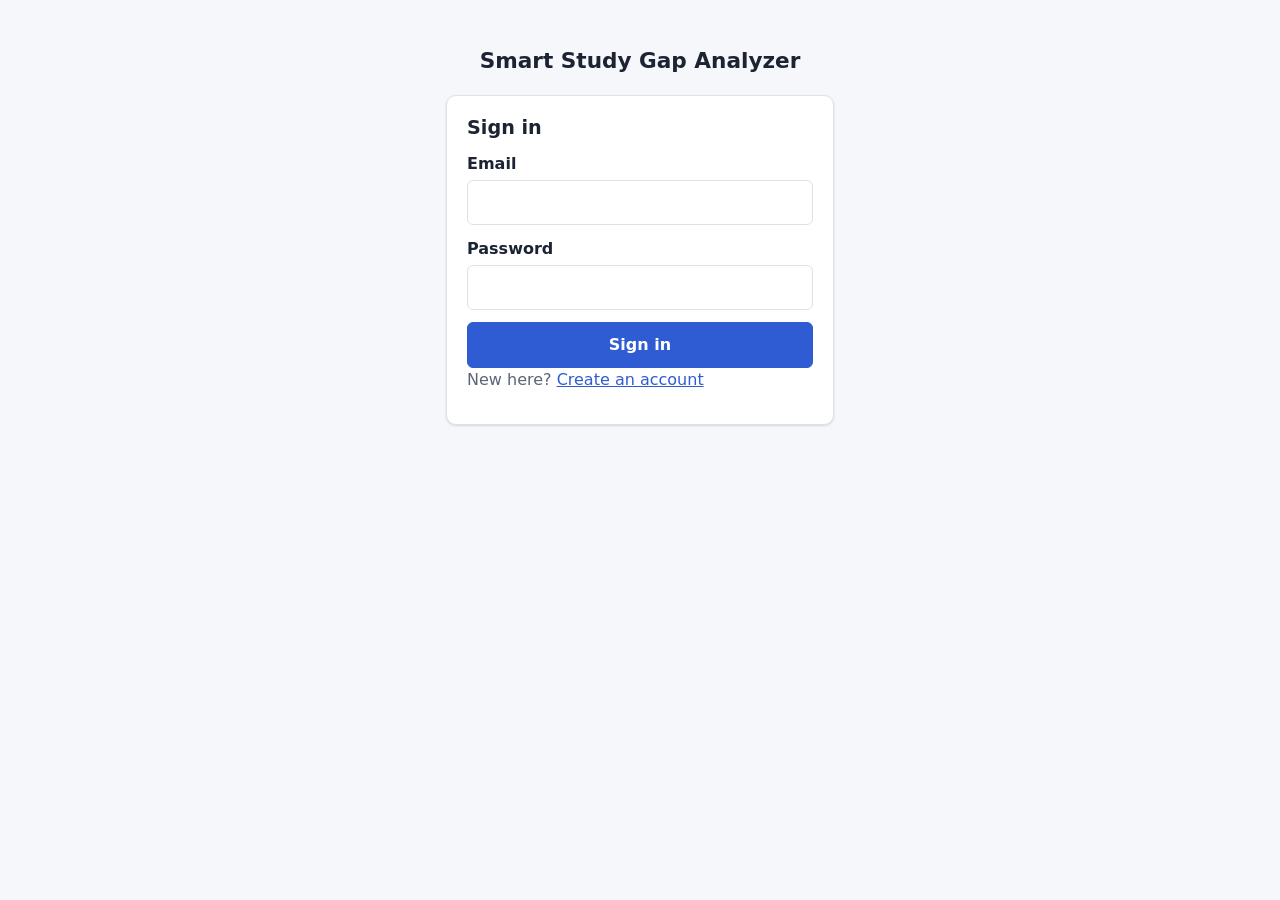
<file: frontend/index.html>
<!doctype html>
<html lang="en">
<head>
  <meta charset="utf-8">
  <meta name="viewport" content="width=device-width, initial-scale=1">
  <title>Smart Study Gap Analyzer</title>
  <link rel="stylesheet" href="css/styles.css">
  <script type="module" src="js/index.js"></script>
</head>
<body>
  <main class="container narrow"><p class="state state-loading">Loading…</p></main>
</body>
</html>
</file>
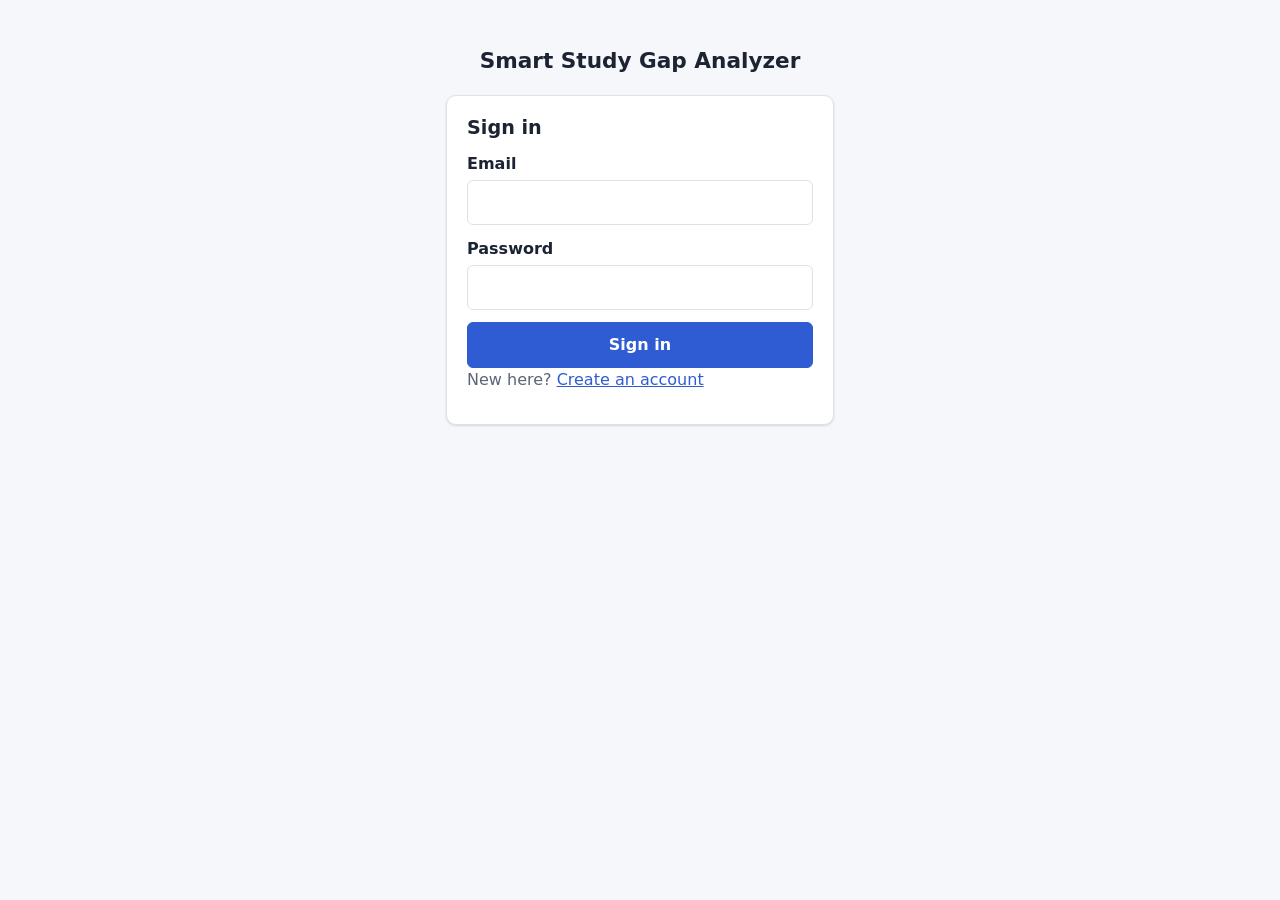
<file: frontend/dashboard.html>
<!doctype html>
<html lang="en">
<head>
  <meta charset="utf-8">
  <meta name="viewport" content="width=device-width, initial-scale=1">
  <title>Dashboard · Smart Study Gap Analyzer</title>
  <link rel="stylesheet" href="css/styles.css">
  <script type="module" src="js/dashboard.js"></script>
</head>
<body>
  <header id="app-header" class="app-header"></header>
  <main class="container">
    <section id="welcome" class="welcome" aria-live="polite"></section>
    <section aria-labelledby="summary-title">
      <h2 id="summary-title" class="visually-hidden">Summary</h2>
      <div id="summary" class="summary-grid"></div>
    </section>
    <section class="card" aria-labelledby="gaps-title">
      <div class="card-head">
        <h2 id="gaps-title">Topic study gaps</h2>
        <p class="muted" id="gaps-legend"></p>
      </div>
      <div id="gaps" aria-live="polite"></div>
    </section>
    <section class="card" aria-labelledby="recent-title">
      <div class="card-head">
        <h2 id="recent-title">Recent attempts</h2>
        <a class="link" href="history.html">View all history</a>
      </div>
      <div id="recent" aria-live="polite"></div>
    </section>
  </main>
</body>
</html>
</file>
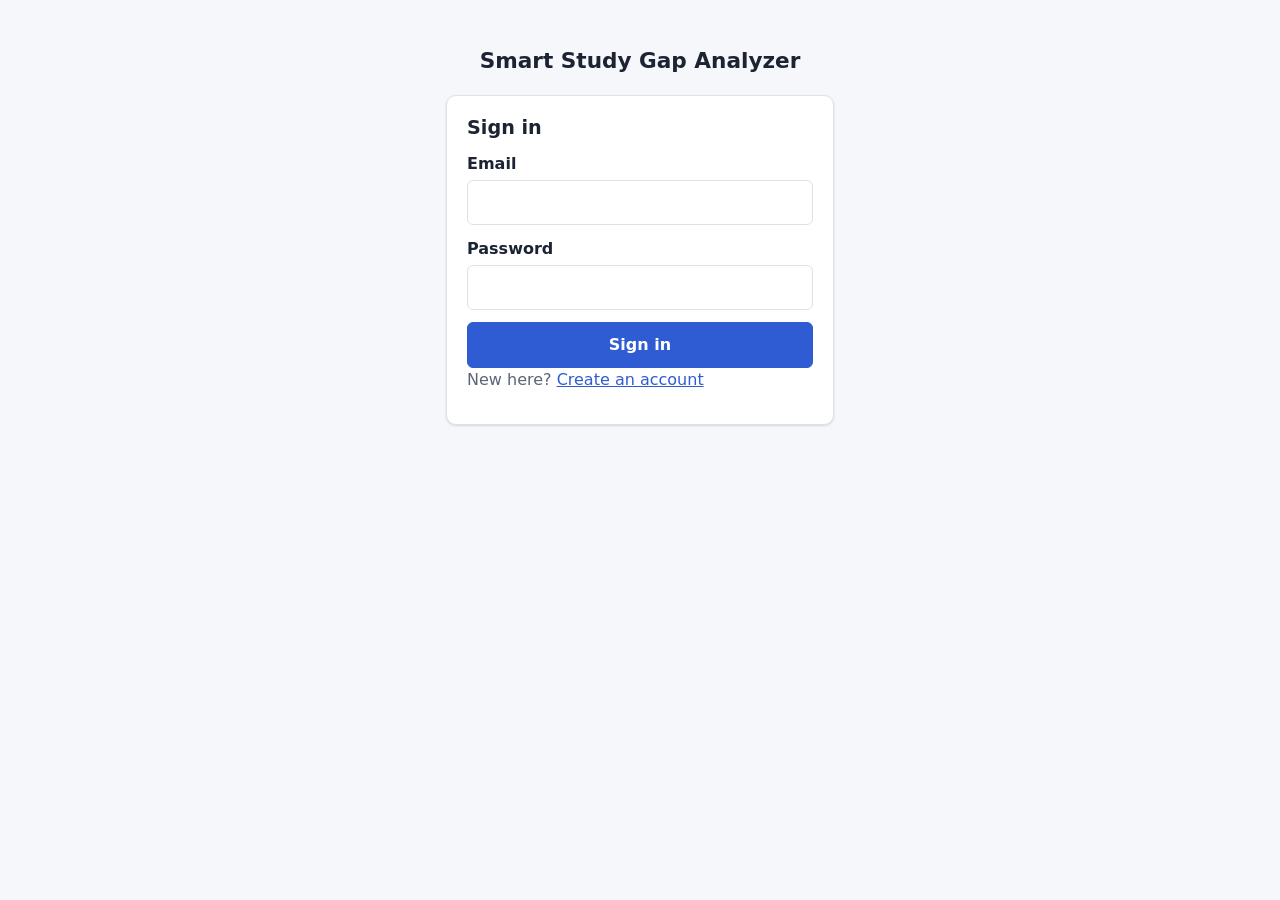
<file: frontend/history.html>
<!doctype html>
<html lang="en">
<head>
  <meta charset="utf-8">
  <meta name="viewport" content="width=device-width, initial-scale=1">
  <title>History · Smart Study Gap Analyzer</title>
  <link rel="stylesheet" href="css/styles.css">
  <script type="module" src="js/history.js"></script>
</head>
<body>
  <header id="app-header" class="app-header"></header>
  <main class="container">
    <h1>Attempt history</h1>
    <section class="card">
      <div id="history" aria-live="polite"></div>
    </section>
  </main>
</body>
</html>
</file>
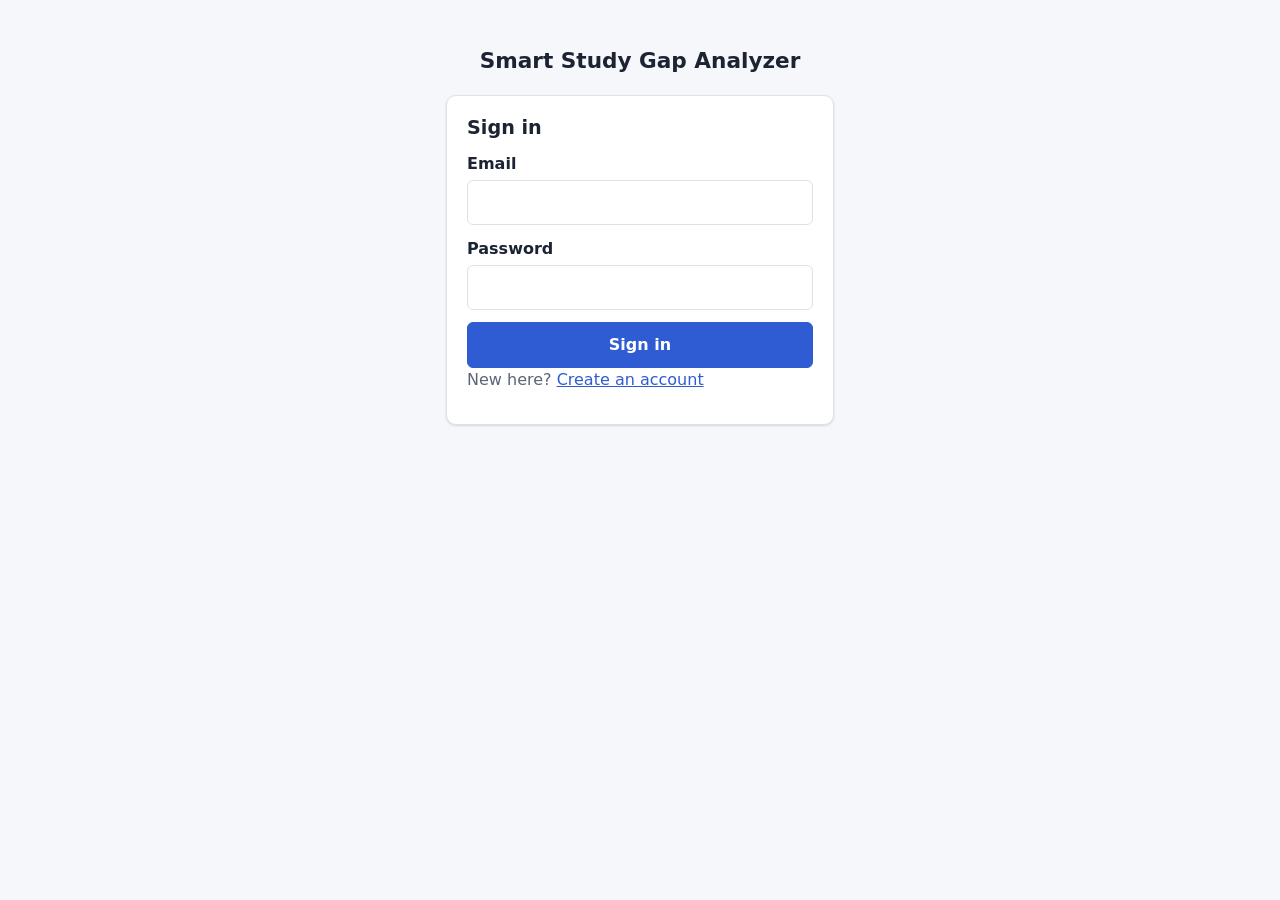
<file: frontend/login.html>
<!doctype html>
<html lang="en">
<head>
  <meta charset="utf-8">
  <meta name="viewport" content="width=device-width, initial-scale=1">
  <title>Sign in · Smart Study Gap Analyzer</title>
  <link rel="stylesheet" href="css/styles.css">
  <script type="module" src="js/login.js"></script>
</head>
<body class="auth-page">
  <main class="container narrow">
    <h1 class="brand-title">Smart Study Gap Analyzer</h1>
    <section class="card">
      <h2>Sign in</h2>
      <div id="notice"></div>
      <form id="login-form" method="post" novalidate>
        <label for="email">Email</label>
        <input id="email" name="email" type="email" autocomplete="username" required maxlength="255">
        <label for="password">Password</label>
        <input id="password" name="password" type="password" autocomplete="current-password" required maxlength="128">
        <div id="form-error"></div>
        <button id="submit" type="submit" class="btn">Sign in</button>
      </form>
      <p class="muted">New here? <a href="register.html">Create an account</a></p>
    </section>
  </main>
</body>
</html>
</file>
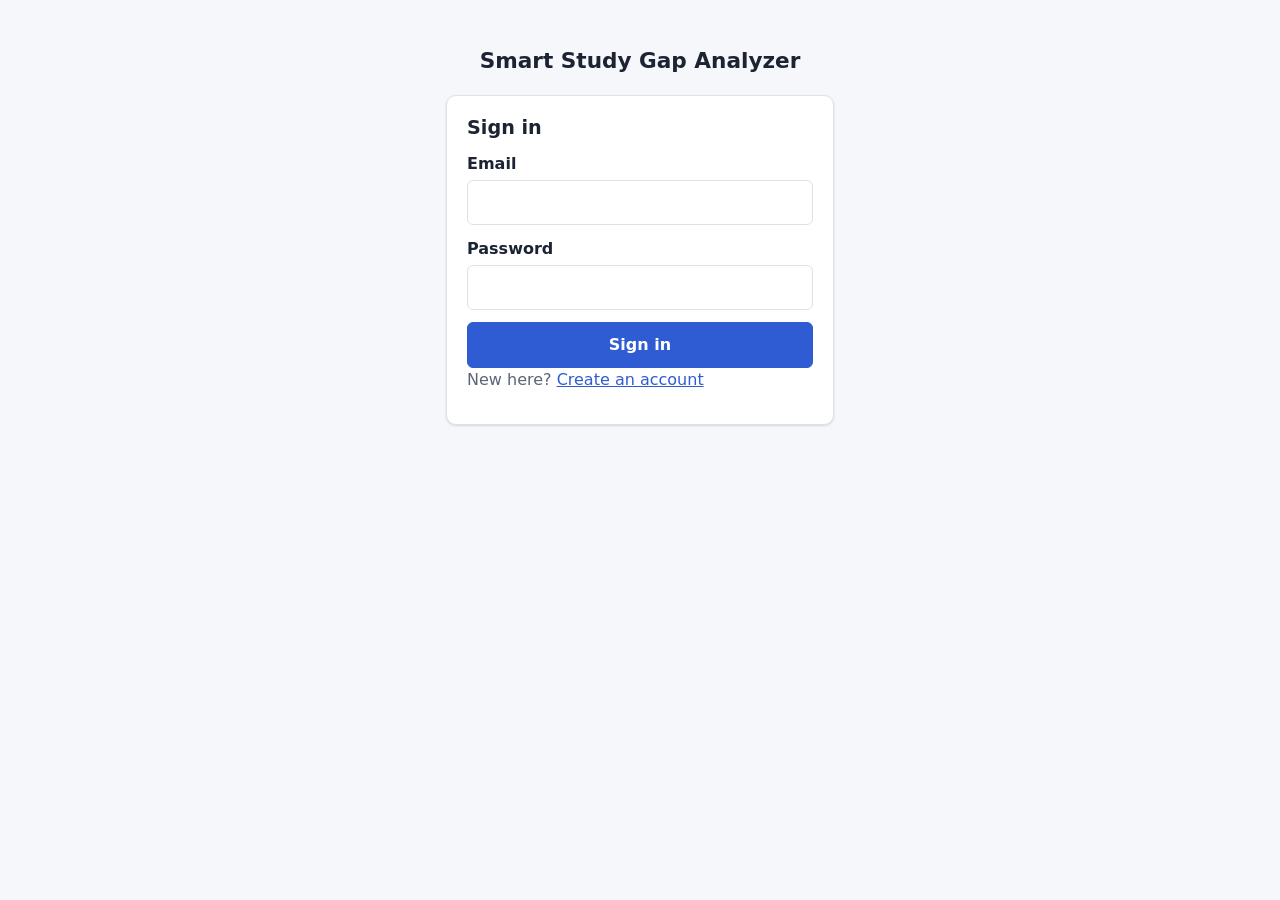
<file: frontend/quiz.html>
<!doctype html>
<html lang="en">
<head>
  <meta charset="utf-8">
  <meta name="viewport" content="width=device-width, initial-scale=1">
  <title>Quiz · Smart Study Gap Analyzer</title>
  <link rel="stylesheet" href="css/styles.css">
  <script type="module" src="js/quiz.js"></script>
</head>
<body>
  <header id="app-header" class="app-header"></header>
  <main class="container">
    <p><a class="link" href="quizzes.html">← All quizzes</a></p>
    <div id="quiz" aria-live="polite"></div>
  </main>
</body>
</html>
</file>
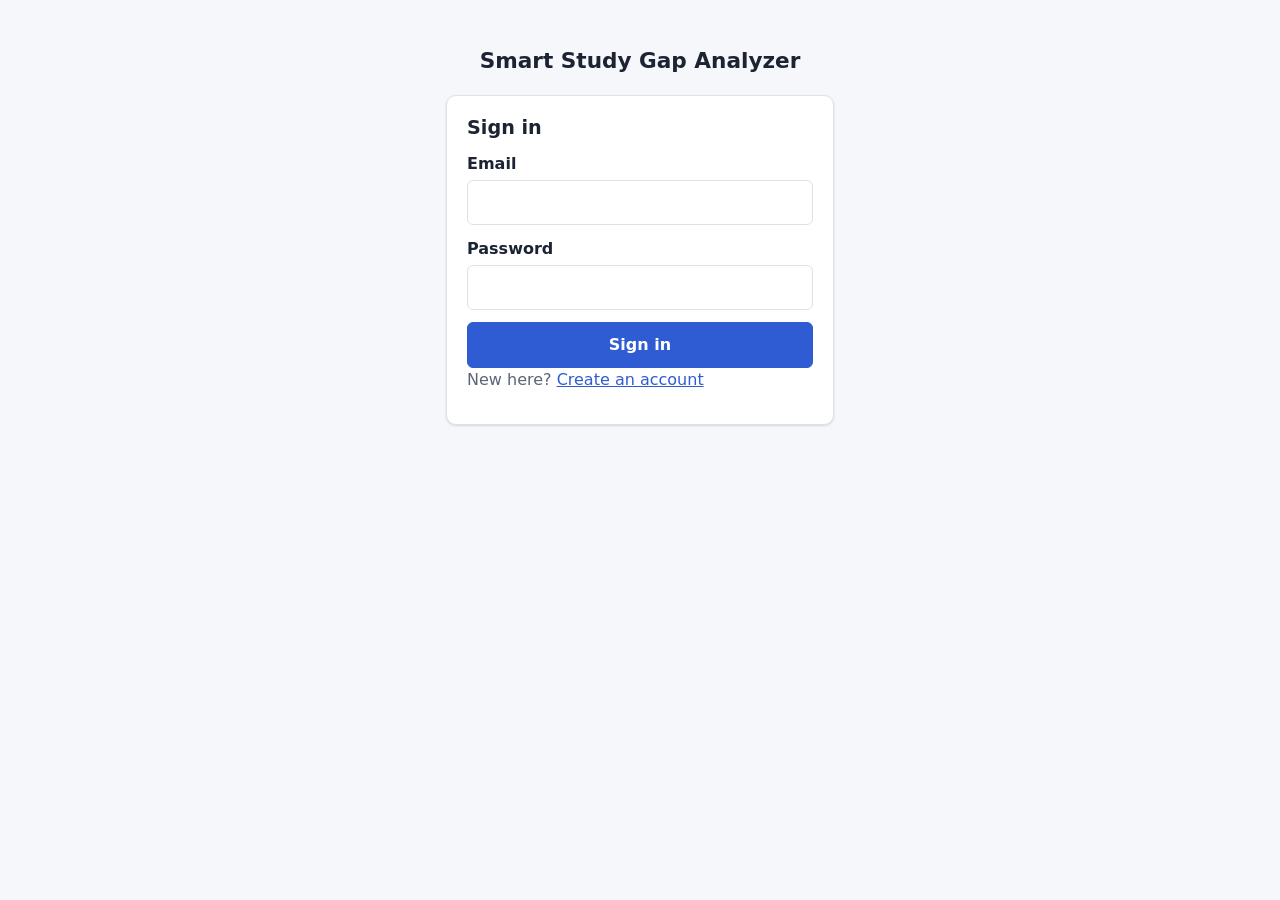
<file: frontend/quizzes.html>
<!doctype html>
<html lang="en">
<head>
  <meta charset="utf-8">
  <meta name="viewport" content="width=device-width, initial-scale=1">
  <title>Quizzes · Smart Study Gap Analyzer</title>
  <link rel="stylesheet" href="css/styles.css">
  <script type="module" src="js/quizzes.js"></script>
</head>
<body>
  <header id="app-header" class="app-header"></header>
  <main class="container">
    <h1>Quizzes</h1>
    <div id="quizzes" aria-live="polite"></div>
  </main>
</body>
</html>
</file>
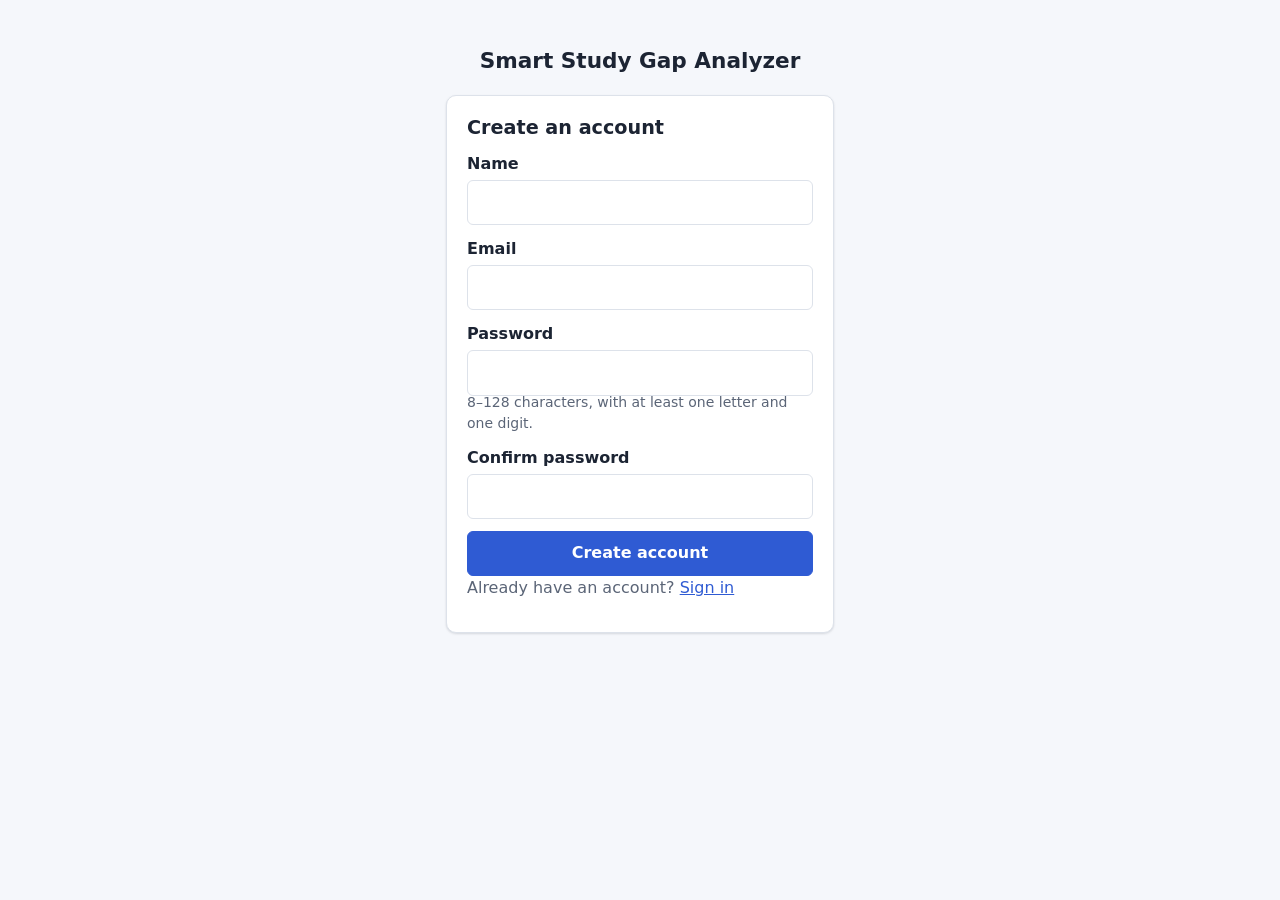
<file: frontend/register.html>
<!doctype html>
<html lang="en">
<head>
  <meta charset="utf-8">
  <meta name="viewport" content="width=device-width, initial-scale=1">
  <title>Create account · Smart Study Gap Analyzer</title>
  <link rel="stylesheet" href="css/styles.css">
  <script type="module" src="js/register.js"></script>
</head>
<body class="auth-page">
  <main class="container narrow">
    <h1 class="brand-title">Smart Study Gap Analyzer</h1>
    <section class="card">
      <h2>Create an account</h2>
      <form id="register-form" method="post" novalidate>
        <label for="name">Name</label>
        <input id="name" name="name" type="text" autocomplete="name" required maxlength="100">
        <label for="email">Email</label>
        <input id="email" name="email" type="email" autocomplete="email" required maxlength="255">
        <label for="password">Password</label>
        <input id="password" name="password" type="password" autocomplete="new-password" required maxlength="128"
               aria-describedby="password-hint">
        <p id="password-hint" class="hint">8–128 characters, with at least one letter and one digit.</p>
        <label for="confirm">Confirm password</label>
        <input id="confirm" name="confirm" type="password" autocomplete="new-password" required maxlength="128">
        <div id="form-error"></div>
        <button id="submit" type="submit" class="btn">Create account</button>
      </form>
      <p class="muted">Already have an account? <a href="login.html">Sign in</a></p>
    </section>
  </main>
</body>
</html>
</file>
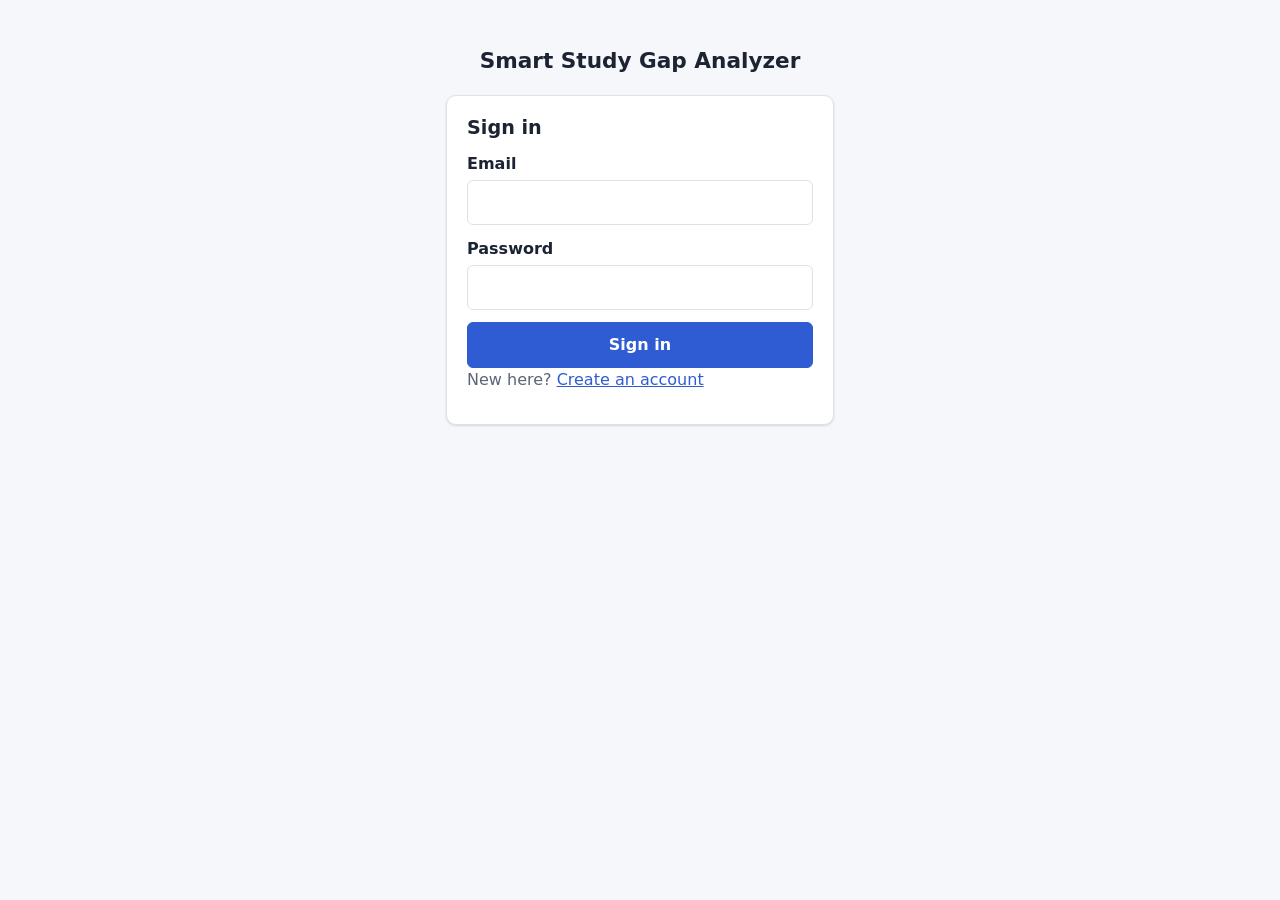
<file: frontend/result.html>
<!doctype html>
<html lang="en">
<head>
  <meta charset="utf-8">
  <meta name="viewport" content="width=device-width, initial-scale=1">
  <title>Result · Smart Study Gap Analyzer</title>
  <link rel="stylesheet" href="css/styles.css">
  <script type="module" src="js/result.js"></script>
</head>
<body>
  <header id="app-header" class="app-header"></header>
  <main class="container">
    <p><a class="link" href="history.html">← Attempt history</a></p>
    <div id="result" aria-live="polite"></div>
  </main>
</body>
</html>
</file>
<file: frontend/css/styles.css>
/* Smart Study Gap Analyzer - one stylesheet, no framework. Classes only (the CSP forbids inline styles). */

:root {
  --bg: #f5f7fb;
  --surface: #ffffff;
  --text: #1c2433;
  --muted: #5b6577;
  --border: #dde2ea;
  --primary: #2f5bd3;
  --primary-hover: #2449ad;
  --primary-text: #ffffff;
  --strong-bg: #e3f5ea;
  --strong-fg: #1b6b3a;
  --moderate-bg: #fff4d6;
  --moderate-fg: #7a5600;
  --weak-bg: #fde7e7;
  --weak-fg: #9b1c1c;
  --nodata-bg: #eceff4;
  --nodata-fg: #4a5467;
  --info-bg: #e8effd;
  --radius: 10px;
  --shadow: 0 1px 2px rgba(16, 24, 40, 0.06), 0 1px 3px rgba(16, 24, 40, 0.08);
  color-scheme: light dark;
}

@media (prefers-color-scheme: dark) {
  :root {
    --bg: #11151d;
    --surface: #1a202b;
    --text: #e6e9ef;
    --muted: #a0a9b8;
    --border: #2d3544;
    --primary: #6f93f5;
    --primary-hover: #8aa7f7;
    --primary-text: #0b1020;
    --strong-bg: #173524;
    --strong-fg: #8fdcaa;
    --moderate-bg: #3a3014;
    --moderate-fg: #f2d17a;
    --weak-bg: #3d1c1c;
    --weak-fg: #f5a3a3;
    --nodata-bg: #252c38;
    --nodata-fg: #b7bfcc;
    --info-bg: #1d2a47;
    --shadow: none;
  }
}

* { box-sizing: border-box; }

body {
  margin: 0;
  font-family: system-ui, -apple-system, "Segoe UI", Roboto, sans-serif;
  font-size: 16px;
  line-height: 1.5;
  background: var(--bg);
  color: var(--text);
}

h1, h2 { line-height: 1.25; margin: 0 0 0.5rem; }
h1 { font-size: 1.6rem; }
h2 { font-size: 1.2rem; }
p { margin: 0 0 0.75rem; }
a { color: var(--primary); }

.container { max-width: 1040px; margin: 0 auto; padding: 1.25rem 1rem 3rem; }
.container.narrow { max-width: 420px; }
.muted { color: var(--muted); }
.hint { color: var(--muted); font-size: 0.875rem; margin: -0.25rem 0 0.75rem; }
.strong { font-weight: 600; }
.num { text-align: right; font-variant-numeric: tabular-nums; }
.visually-hidden {
  position: absolute; width: 1px; height: 1px; overflow: hidden;
  clip: rect(0 0 0 0); white-space: nowrap;
}

/* ---- header ---- */
.app-header {
  display: flex; flex-wrap: wrap; align-items: center; gap: 0.75rem 1.5rem;
  padding: 0.75rem 1rem; background: var(--surface); border-bottom: 1px solid var(--border);
}
.brand { font-weight: 700; color: var(--text); text-decoration: none; }
.app-header nav { display: flex; gap: 0.25rem; flex-wrap: wrap; }
.app-header nav a {
  padding: 0.35rem 0.7rem; border-radius: 6px; color: var(--muted); text-decoration: none;
}
.app-header nav a:hover { background: var(--bg); color: var(--text); }
.app-header nav a[aria-current="page"] { background: var(--info-bg); color: var(--primary); font-weight: 600; }
.user { margin-left: auto; display: flex; align-items: center; gap: 0.75rem; }
.user-name { font-weight: 600; max-width: 14rem; overflow: hidden; text-overflow: ellipsis; white-space: nowrap; }

/* ---- cards & layout ---- */
.card {
  background: var(--surface); border: 1px solid var(--border); border-radius: var(--radius);
  box-shadow: var(--shadow); padding: 1.25rem; margin-bottom: 1.25rem;
}
.card-head { display: flex; flex-wrap: wrap; align-items: baseline; justify-content: space-between; gap: 0.5rem; }
.welcome { margin-bottom: 1rem; }
.summary-grid {
  display: grid; grid-template-columns: repeat(auto-fit, minmax(170px, 1fr)); gap: 0.75rem; margin-bottom: 1.25rem;
}
.stat { background: var(--surface); border: 1px solid var(--border); border-radius: var(--radius); padding: 1rem; }
.stat-label { color: var(--muted); font-size: 0.85rem; margin: 0; }
.stat-value { font-size: 1.7rem; font-weight: 700; margin: 0.15rem 0 0; font-variant-numeric: tabular-nums; }
.stat-detail { color: var(--muted); font-size: 0.8rem; margin: 0; }

/* ---- tables ---- */
/* relative: keeps absolutely positioned (visually-hidden) cells inside the scroll box on small screens */
.table-wrap { position: relative; overflow-x: auto; }
table { width: 100%; border-collapse: collapse; }
th, td { padding: 0.6rem 0.5rem; border-bottom: 1px solid var(--border); text-align: left; vertical-align: middle; }
thead th { font-size: 0.8rem; text-transform: uppercase; letter-spacing: 0.03em; color: var(--muted); }
tbody th { font-weight: 600; }
tbody tr:last-child th, tbody tr:last-child td { border-bottom: none; }
td.accuracy { display: flex; align-items: center; gap: 0.6rem; min-width: 11rem; }

.meter { flex: 1; height: 0.5rem; background: var(--nodata-bg); border-radius: 999px; overflow: hidden; }
.meter-fill { display: block; height: 100%; background: var(--primary); border-radius: 999px; }

/* ---- badges ---- */
.badge {
  display: inline-block; padding: 0.15rem 0.6rem; border-radius: 999px;
  font-size: 0.8rem; font-weight: 600; white-space: nowrap;
}
.badge-strong { background: var(--strong-bg); color: var(--strong-fg); }
.badge-moderate { background: var(--moderate-bg); color: var(--moderate-fg); }
.badge-weak { background: var(--weak-bg); color: var(--weak-fg); }
.badge-nodata { background: var(--nodata-bg); color: var(--nodata-fg); }

/* ---- forms & buttons ---- */
label { display: block; font-weight: 600; margin: 0.75rem 0 0.25rem; }
input[type=text], input[type=email], input[type=password] {
  width: 100%; padding: 0.6rem 0.7rem; font: inherit; color: var(--text);
  background: var(--surface); border: 1px solid var(--border); border-radius: 6px;
}
input[aria-invalid="true"] { border: 2px solid var(--weak-fg); }
input:focus-visible, button:focus-visible, a:focus-visible { outline: 3px solid var(--primary); outline-offset: 2px; }
.btn {
  display: inline-block; padding: 0.6rem 1.1rem; margin-top: 0.75rem; font: inherit; font-weight: 600;
  color: var(--primary-text); background: var(--primary); border: 1px solid var(--primary);
  border-radius: 6px; cursor: pointer; text-decoration: none;
}
.btn:hover { background: var(--primary-hover); }
.btn:disabled { opacity: 0.6; cursor: progress; }
.btn-secondary { color: var(--primary); background: transparent; }
.btn-secondary:hover { background: var(--info-bg); }
.btn-small { padding: 0.3rem 0.7rem; margin: 0; font-size: 0.875rem; }
.form-actions { display: flex; flex-wrap: wrap; align-items: center; gap: 0.75rem; margin-top: 0.5rem; }
.form-actions .btn { margin-top: 0; }
.link { font-weight: 600; }

/* ---- auth pages ---- */
.auth-page .container { padding-top: 3rem; }
.brand-title { text-align: center; font-size: 1.35rem; margin-bottom: 1.25rem; }
.auth-page form .btn { width: 100%; }

/* ---- alerts & states ---- */
.alert { padding: 0.75rem 1rem; border-radius: 6px; margin: 0.75rem 0; }
.alert p { margin: 0; }
.alert ul { margin: 0.4rem 0 0; padding-left: 1.25rem; }
.alert-info { background: var(--info-bg); }
.alert-success { background: var(--strong-bg); color: var(--strong-fg); }
.alert-warning { background: var(--moderate-bg); color: var(--moderate-fg); }
.alert-error { background: var(--weak-bg); color: var(--weak-fg); }

.state { padding: 1.5rem 0.5rem; text-align: center; color: var(--muted); }
.state-empty .btn { margin-top: 0.25rem; }
.state-error { color: var(--weak-fg); }
.state-title { font-weight: 700; }
.spinner {
  display: inline-block; width: 1em; height: 1em; margin-right: 0.5em; vertical-align: -0.15em;
  border: 2px solid var(--border); border-top-color: var(--primary); border-radius: 50%;
  animation: spin 0.8s linear infinite;
}
@keyframes spin { to { transform: rotate(360deg); } }
@media (prefers-reduced-motion: reduce) { .spinner { animation: none; } }

/* ---- quizzes ---- */
.quiz-grid {
  list-style: none; padding: 0; margin: 0;
  display: grid; grid-template-columns: repeat(auto-fill, minmax(260px, 1fr)); gap: 1rem;
}
.quiz-card { display: flex; flex-direction: column; margin: 0; }
.quiz-card .btn { margin-top: auto; align-self: flex-start; }
.chips { list-style: none; padding: 0; margin: 0 0 0.75rem; display: flex; flex-wrap: wrap; gap: 0.35rem; }
.chip { background: var(--nodata-bg); color: var(--nodata-fg); border-radius: 999px; padding: 0.1rem 0.6rem; font-size: 0.8rem; }

.quiz-head { margin-bottom: 1rem; }
fieldset.question { border: 1px solid var(--border); }
fieldset.question legend { display: flex; flex-direction: column; font-weight: 600; padding: 0 0.25rem; }
.q-number { color: var(--muted); font-size: 0.8rem; text-transform: uppercase; letter-spacing: 0.03em; font-weight: 600; }
.option {
  display: flex; align-items: center; gap: 0.6rem; font-weight: 400; margin: 0.4rem 0 0;
  padding: 0.55rem 0.7rem; border: 1px solid var(--border); border-radius: 6px; cursor: pointer;
}
.option:hover { background: var(--bg); }
.option:has(input:checked) { border-color: var(--primary); background: var(--info-bg); }
.option input { margin: 0; }

/* ---- results ---- */
.facts { display: grid; grid-template-columns: max-content 1fr; gap: 0.3rem 1rem; margin: 0.5rem 0 0; }
.facts dt { color: var(--muted); }
.facts dd { margin: 0; font-weight: 600; }
.score { font-size: 2.4rem; font-weight: 800; margin: 0.25rem 0; font-variant-numeric: tabular-nums; }
.answers { list-style: none; padding: 0; margin: 0; }
.answer { border-left-width: 4px; }
.answer-correct { border-left-color: var(--strong-fg); }
.answer-incorrect { border-left-color: var(--weak-fg); }
.answer-head { display: flex; justify-content: space-between; align-items: center; gap: 0.5rem; margin-bottom: 0.35rem; }
.answer-question { font-weight: 600; }
.your-answer { color: var(--text); font-weight: 600; }

/* ---- small screens ---- */
@media (max-width: 640px) {
  h1 { font-size: 1.35rem; }
  .card { padding: 1rem; }
  .user { margin-left: 0; width: 100%; justify-content: space-between; }
  .stat-value { font-size: 1.4rem; }
  td.accuracy { min-width: 8rem; }
  th, td { padding: 0.5rem 0.35rem; }
}
</file>
